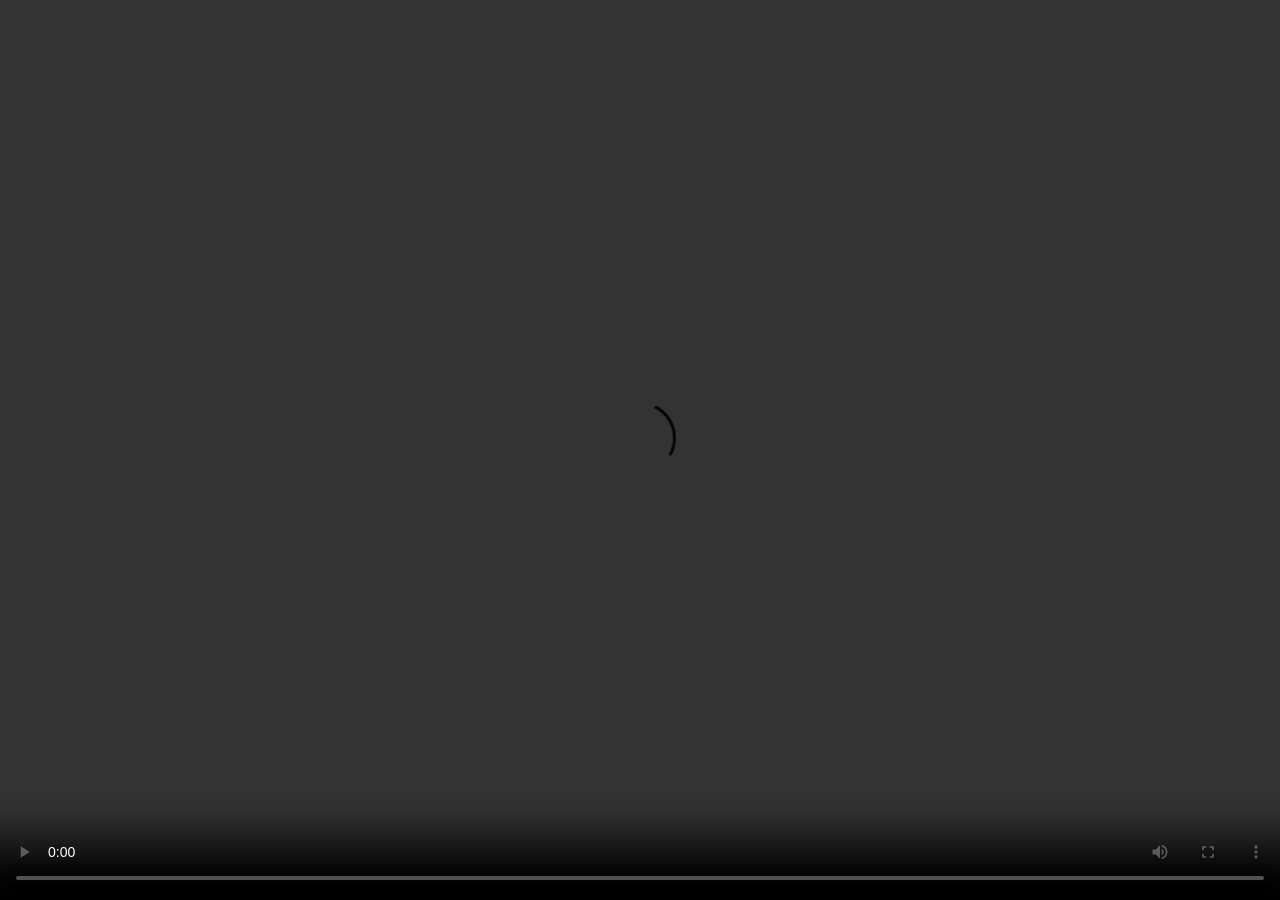
<file: html/index.html>
<!DOCTYPE html>
<html lang="en">

<head>
    <meta charset="UTF-8">
    <meta name="viewport" content="width=device-width, initial-scale=1.0">
    <title>Happy Birthday!</title>
    <!-- Bootstrap CSS -->
    <link href="https://cdn.jsdelivr.net/npm/bootstrap@5.3.2/dist/css/bootstrap.min.css" rel="stylesheet">
    <!-- Google Fonts -->
    <link href="https://fonts.googleapis.com/css2?family=Great+Vibes&family=Inter:wght@600&display=swap"
        rel="stylesheet">
    <!-- Custom CSS -->
    <link rel="stylesheet" href="../css/style.css">
</head>

<body>

    <div class="countdown-wrapper d-flex flex-column align-items-center min-vh-100 position-relative">

        <h1 class="birthday-title text-center mb-5">Happy Birthday<br>to the Fahima!</h1>

        <div class="glass-card mt-3">
            <div id="countdown" class="d-flex justify-content-center align-items-center">
                <div class="time-block">
                    <span id="hours">00</span>
                </div>
                <span class="separator">:</span>
                <div class="time-block">
                    <span id="minutes">00</span>
                </div>
                <span class="separator">:</span>
                <div class="time-block">
                    <span id="seconds">00</span>
                </div>
            </div>
        </div>

    </div>

    <!-- Bootstrap JS (optional) -->
    <script src="https://cdn.jsdelivr.net/npm/bootstrap@5.3.2/dist/js/bootstrap.bundle.min.js"></script>
    <!-- Custom JS -->
    <script src="../js/script.js"></script>
</body>

</html>
</file>
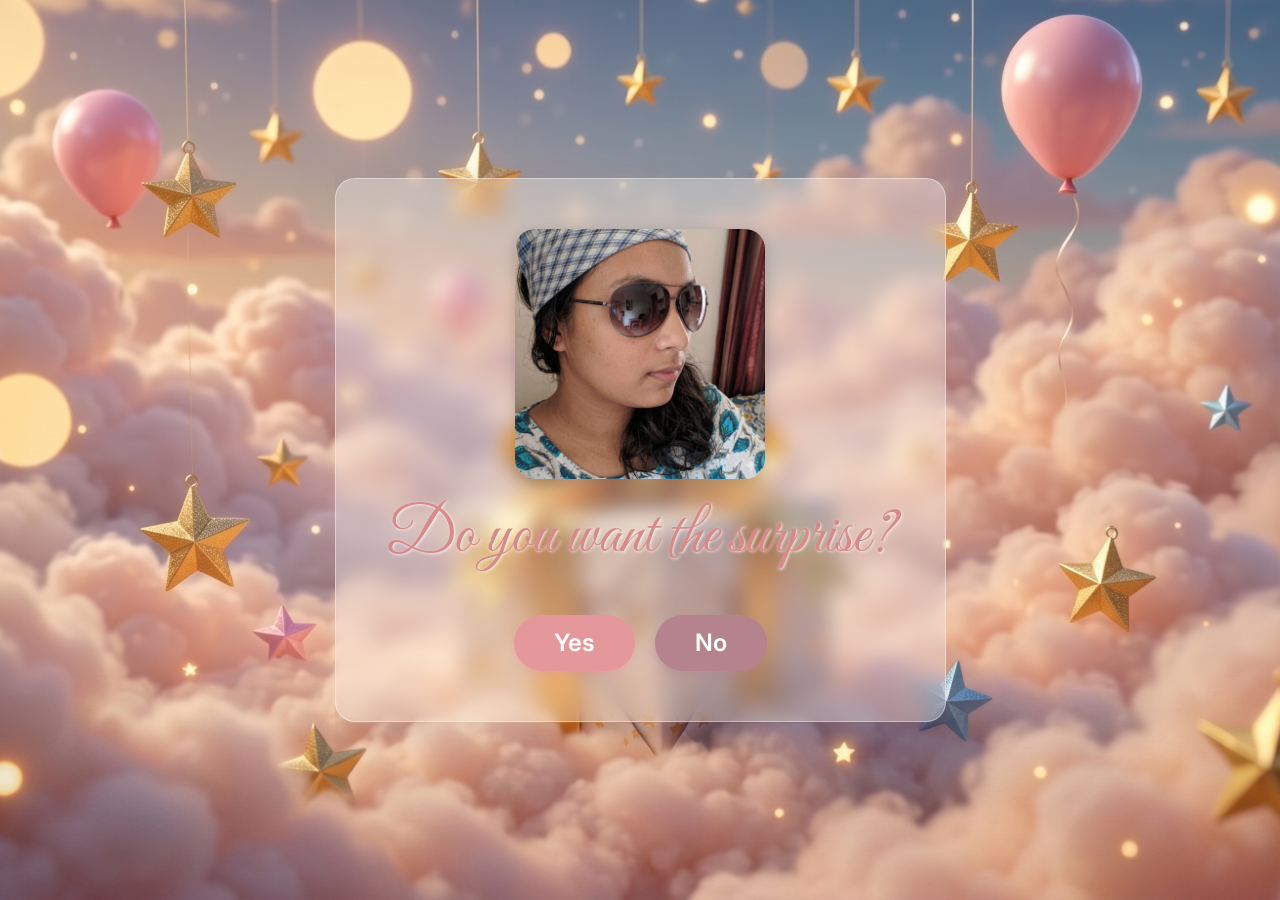
<file: html/surprise.html>
<!DOCTYPE html>
<html lang="en">

<head>
    <meta charset="UTF-8">
    <meta name="viewport" content="width=device-width, initial-scale=1.0">
    <title>Surprise?</title>
    <!-- Bootstrap CSS -->
    <link href="https://cdn.jsdelivr.net/npm/bootstrap@5.3.2/dist/css/bootstrap.min.css" rel="stylesheet">
    <!-- Google Fonts -->
    <link href="https://fonts.googleapis.com/css2?family=Great+Vibes&family=Inter:wght@600&display=swap"
        rel="stylesheet">
    <style>
        body,
        html {
            background-color: #fcece5;
            display: flex;
            justify-content: center;
            align-items: center;
            height: 100vh;
            overflow: hidden;
            margin: 0;
            background-image: url('../images/birthday_bg.png');
            background-size: cover;
            background-position: center bottom;
        }

        .surprise-card {
            background: rgba(255, 255, 255, 0.3);
            backdrop-filter: blur(10px);
            border-radius: 20px;
            padding: 50px;
            text-align: center;
            box-shadow: 0 8px 32px 0 rgba(31, 38, 135, 0.1);
            border: 1px solid rgba(255, 255, 255, 0.4);
        }

        .surprise-title {
            font-family: 'Great Vibes', cursive;
            font-size: 4rem;
            color: #d88a8a;
            margin-bottom: 40px;
            text-shadow: 1px 1px 3px rgba(255, 255, 255, 0.8);
        }

        .btn-yes,
        .btn-no {
            font-family: 'Inter', sans-serif;
            font-size: 1.5rem;
            padding: 10px 40px;
            border-radius: 50px;
            border: none;
            cursor: pointer;
            transition: transform 0.2s;
            font-weight: 600;
        }

        .btn-yes {
            background-color: #e5989b;
            color: white;
            margin-right: 20px;
            box-shadow: 0 4px 10px rgba(229, 152, 155, 0.4);
        }

        .btn-yes:hover {
            background-color: #d88a8a;
            transform: scale(1.1);
        }

        .btn-no {
            background-color: #b5838d;
            color: white;
            position: relative;
            box-shadow: 0 4px 10px rgba(181, 131, 141, 0.4);
        }

        @media (max-width: 768px) {
            .surprise-card {
                padding: 30px 20px;
                width: 90%;
            }

            .surprise-title {
                font-size: 2.8rem;
                margin-bottom: 25px;
            }

            .surprise-card img {
                width: 180px !important;
            }

            .btn-yes,
            .btn-no {
                font-size: 1.2rem;
                padding: 10px 25px;
            }
        }
    </style>
</head>

<body>
    <div class="surprise-card">
        <img src="../images/4.png" alt="Surprise Photo 1"
            style="width: 250px; border-radius: 20px; margin-bottom: 20px; box-shadow: 0 4px 15px rgba(0,0,0,0.2);">
        <h1 class="surprise-title">Do you want the surprise?</h1>
        <div class="d-flex justify-content-center align-items-center position-relative">
            <button class="btn-yes" onclick="window.location.href='surprise2.html'">Yes</button>
            <button class="btn-no" id="btnNo">No</button>
        </div>
    </div>

    <script>
        const btnNo = document.getElementById('btnNo');

        // Simpler joke: The "No" button just skips to a nearby place
        btnNo.addEventListener('mouseover', function () {
            // Pick a random direction to jump (between -150px and +150px)
            const x = (Math.random() - 0.5) * 300;
            const y = (Math.random() - 0.5) * 300;

            btnNo.style.transform = `translate(${x}px, ${y}px)`;
        });
    </script>
</body>

</html>
</file>
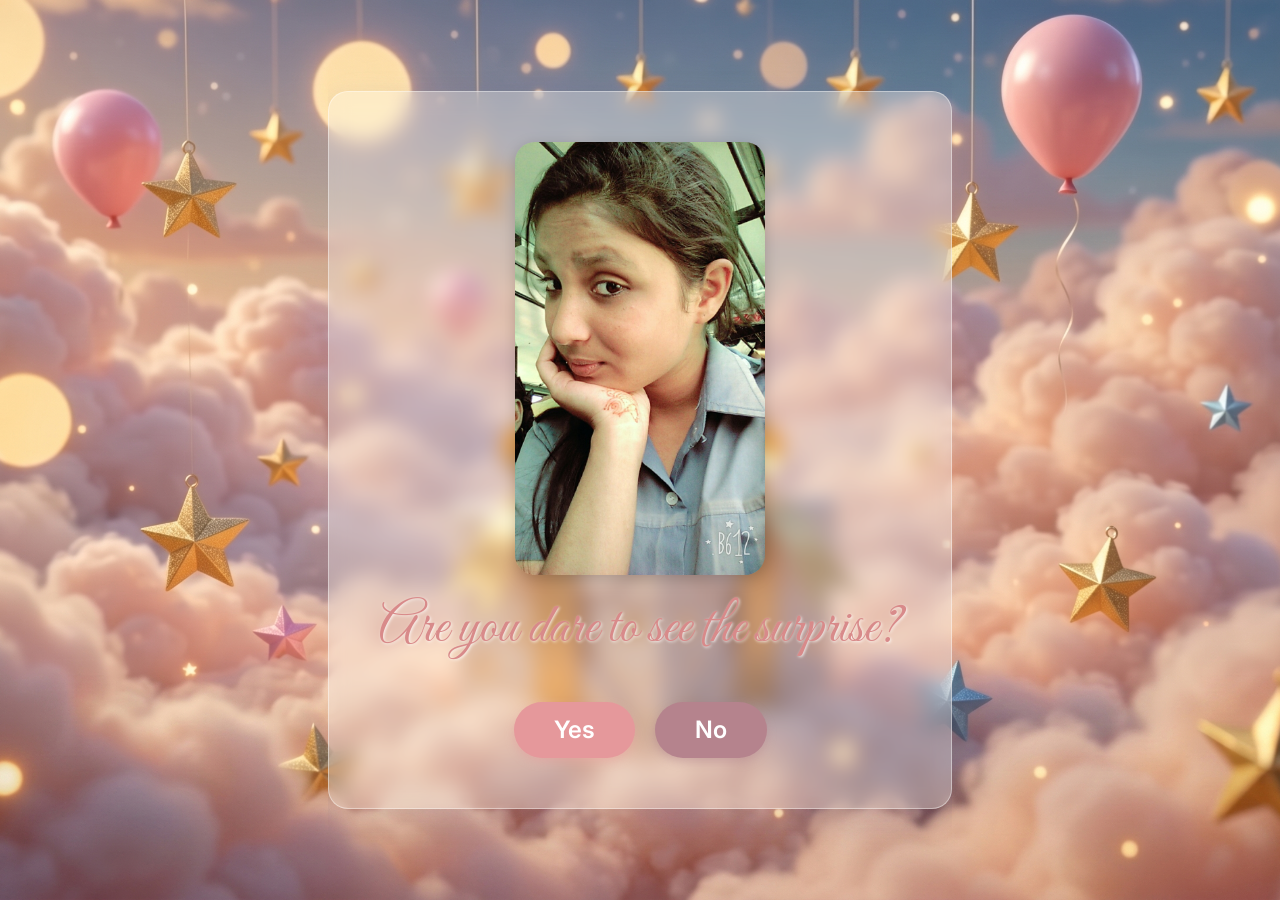
<file: html/surprise2.html>
<!DOCTYPE html>
<html lang="en">

<head>
    <meta charset="UTF-8">
    <meta name="viewport" content="width=device-width, initial-scale=1.0">
    <title>Are you sure?</title>
    <!-- Bootstrap CSS -->
    <link href="https://cdn.jsdelivr.net/npm/bootstrap@5.3.2/dist/css/bootstrap.min.css" rel="stylesheet">
    <!-- Google Fonts -->
    <link href="https://fonts.googleapis.com/css2?family=Great+Vibes&family=Inter:wght@600&display=swap"
        rel="stylesheet">
    <style>
        body,
        html {
            background-color: #fcece5;
            display: flex;
            justify-content: center;
            align-items: center;
            height: 100vh;
            overflow: hidden;
            margin: 0;
            background-image: url('../images/birthday_bg.png');
            background-size: cover;
            background-position: center bottom;
        }

        .surprise-card {
            background: rgba(255, 255, 255, 0.3);
            backdrop-filter: blur(10px);
            border-radius: 20px;
            padding: 50px;
            text-align: center;
            box-shadow: 0 8px 32px 0 rgba(31, 38, 135, 0.1);
            border: 1px solid rgba(255, 255, 255, 0.4);
        }

        .surprise-title {
            font-family: 'Great Vibes', cursive;
            font-size: 3.5rem;
            color: #d88a8a;
            margin-bottom: 40px;
            text-shadow: 1px 1px 3px rgba(255, 255, 255, 0.8);
        }

        .btn-yes,
        .btn-no {
            font-family: 'Inter', sans-serif;
            font-size: 1.5rem;
            padding: 10px 40px;
            border-radius: 50px;
            border: none;
            cursor: pointer;
            transition: transform 0.2s;
            font-weight: 600;
        }

        .btn-yes {
            background-color: #e5989b;
            color: white;
            margin-right: 20px;
            box-shadow: 0 4px 10px rgba(229, 152, 155, 0.4);
        }

        .btn-yes:hover {
            background-color: #d88a8a;
            transform: scale(1.1);
        }

        .btn-no {
            background-color: #b5838d;
            color: white;
            position: relative;
            box-shadow: 0 4px 10px rgba(181, 131, 141, 0.4);
        }

        @media (max-width: 768px) {
            .surprise-card {
                padding: 30px 20px;
                width: 90%;
            }

            .surprise-title {
                font-size: 2.5rem;
                margin-bottom: 25px;
            }

            .surprise-card img {
                width: 180px !important;
            }

            .btn-yes,
            .btn-no {
                font-size: 1.2rem;
                padding: 10px 25px;
            }
        }
    </style>
</head>

<body>
    <div class="surprise-card">
        <img src="../images/5.jpg" alt="Surprise Photo 2"
            style="width: 250px; border-radius: 20px; margin-bottom: 20px; box-shadow: 0 4px 15px rgba(0,0,0,0.2);">
        <h1 class="surprise-title">Are you dare to see the surprise?</h1>
        <div class="d-flex justify-content-center align-items-center position-relative">
            <button class="btn-yes" onclick="window.location.href='surprise3.html'">Yes</button>
            <button class="btn-no" id="btnNo2">No</button>
        </div>
    </div>

    <script>
        const btnNo2 = document.getElementById('btnNo2');

        // Simpler joke: The "No" button just skips to a nearby place
        btnNo2.addEventListener('mouseover', function () {
            // Pick a random direction to jump (between -150px and +150px)
            const x = (Math.random() - 0.5) * 300;
            const y = (Math.random() - 0.5) * 300;

            btnNo2.style.transform = `translate(${x}px, ${y}px)`;
        });
    </script>
</body>

</html>
</file>
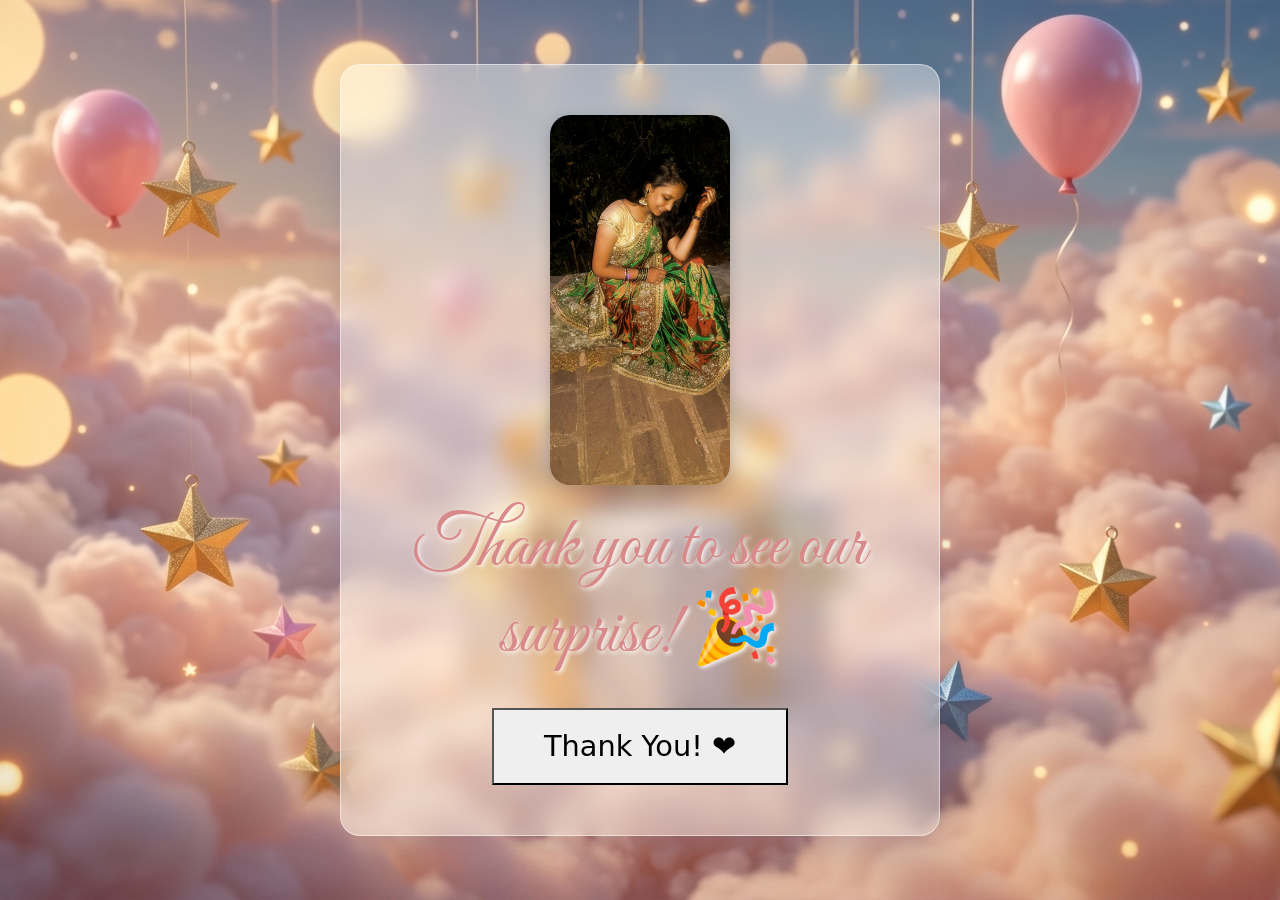
<file: html/surprise3.html>
<!DOCTYPE html>
<html lang="en">
<head>
    <meta charset="UTF-8">
    <meta name="viewport" content="width=device-width, initial-scale=1.0">
    <title>Surprise!</title>
    <!-- Bootstrap CSS -->
    <link href="https://cdn.jsdelivr.net/npm/bootstrap@5.3.2/dist/css/bootstrap.min.css" rel="stylesheet">
    <!-- Google Fonts -->
    <link href="https://fonts.googleapis.com/css2?family=Great+Vibes&family=Inter:wght@600&display=swap" rel="stylesheet">
    <style>
        body, html {
            background-color: #fcece5;
            display: flex;
            justify-content: center;
            align-items: center;
            height: 100vh;
            margin: 0;
            background-image: url('../images/birthday_bg.png');
            background-size: cover;
            background-position: center bottom;
        }
        .surprise-card {
            background: rgba(255, 255, 255, 0.4);
            backdrop-filter: blur(12px);
            border-radius: 20px;
            padding: 50px;
            text-align: center;
            box-shadow: 0 8px 32px 0 rgba(31, 38, 135, 0.15);
            border: 1px solid rgba(255, 255, 255, 0.5);
            max-width: 600px;
        }
        .surprise-title {
            font-family: 'Great Vibes', cursive;
            font-size: 4.5rem;
            color: #d88a8a;
            margin-bottom: 20px;
            text-shadow: 2px 2px 4px rgba(255,255,255,0.9);
        }
        .surprise-text {
            font-family: 'Inter', sans-serif;
            font-size: 1.4rem;
            color: #555;
            line-height: 1.6;
        }
        @media (max-width: 768px) {
            .surprise-card {
                padding: 30px 20px;
                width: 90%;
            }
            .surprise-title {
                font-size: 2.5rem;
                margin-bottom: 20px;
            }
            .surprise-card img {
                width: 130px !important;
            }
            .btn-yes {
                font-size: 1.2rem !important;
                padding: 10px 25px !important;
            }
        }
    </style>
</head>
<body>
    <div class="surprise-card">
        <img src="../images/1.jpg" alt="Surprise Photo 3" style="width: 180px; border-radius: 20px; margin-bottom: 20px; box-shadow: 0 4px 15px rgba(0,0,0,0.2);">
        <h1 class="surprise-title">Thank you to see our surprise! 🎉</h1>
        <button class="btn-yes" onclick="window.location.href='gallery.html'" style="margin: 0; margin-top: 10px; padding: 15px 50px; font-size: 1.8rem;">Thank You! ❤️</button>
    </div>
</body>
</html>
</file>
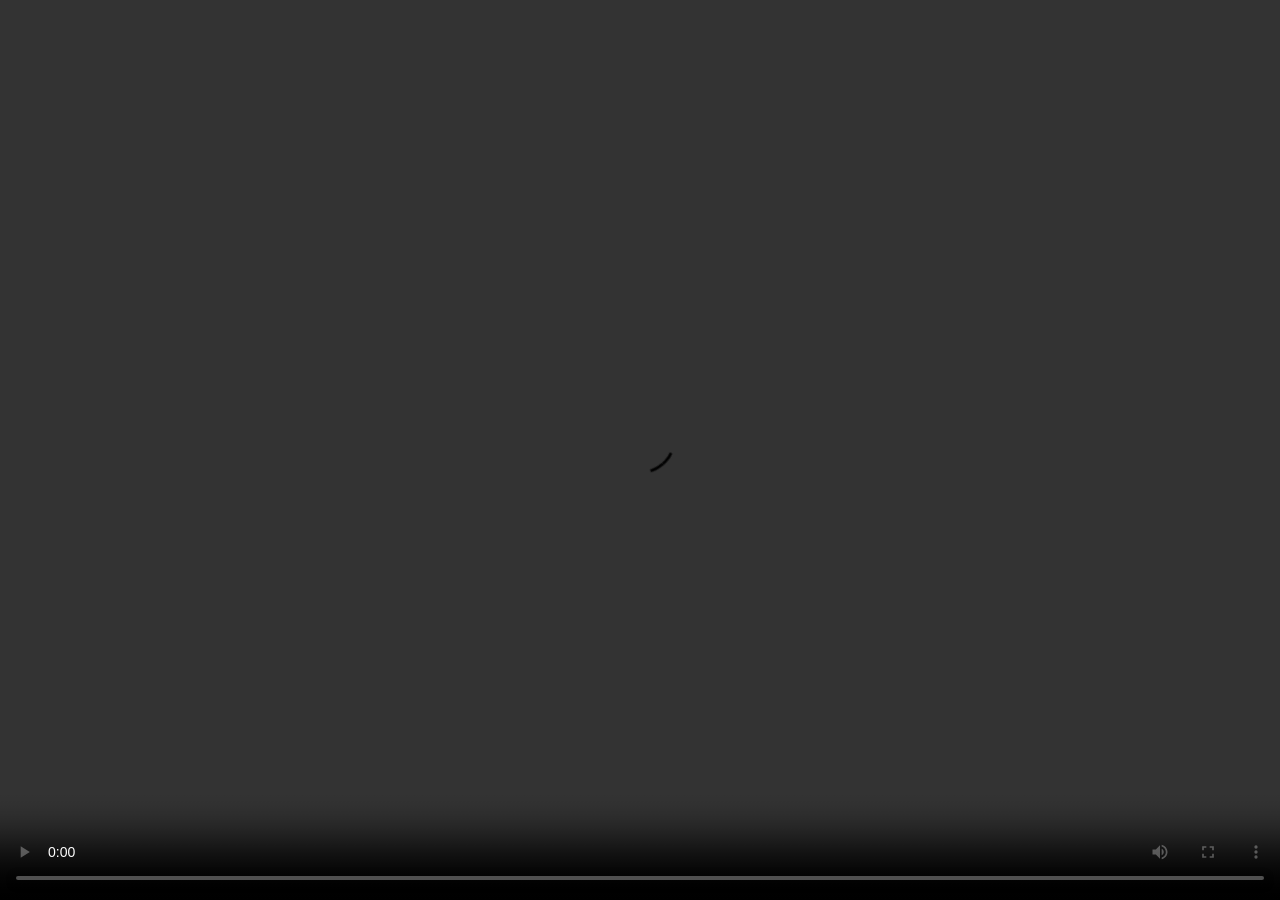
<file: html/video.html>
<!DOCTYPE html>
<html lang="en">

<head>
    <meta charset="UTF-8">
    <meta name="viewport" content="width=device-width, initial-scale=1.0">
    <title>Happy Birthday!</title>
    <!-- Bootstrap CSS -->
    <link href="https://cdn.jsdelivr.net/npm/bootstrap@5.3.2/dist/css/bootstrap.min.css" rel="stylesheet">
    <style>
        body,
        html {
            margin: 0;
            padding: 0;
            width: 100%;
            height: 100%;
            background-color: #000;
            overflow: hidden;
        }

        .full-video {
            position: absolute;
            top: 0;
            left: 0;
            width: 100vw;
            height: 100vh;
            object-fit: cover;
        }
    </style>
</head>

<body>
    <!-- Birthday Video with Autoplay and Controls -->
    <video id="birthdayVideo" autoplay playsinline controls class="full-video">
        <source src="../videos/video2.mp4" type="video/mp4">
        Your browser does not support HTML5 video.
    </video>

    <script>
        // Redirect to the surprise page when the video finishes playing
        document.getElementById('birthdayVideo').addEventListener('ended', function() {
            window.location.href = "surprise.html";
        });
    </script>
</body>

</html>
</file>
<file: css/style.css>
body,
html {
    margin: 0;
    padding: 0;
    width: 100%;
    height: 100%;
    background-color: #fcece5;
    overflow: hidden; /* Prevents scrolling */
}

.bg-video {
    position: fixed;
    top: 0;
    left: 0;
    width: 100vw;
    height: 100vh;
    z-index: -1;
    object-fit: cover;
}

.countdown-wrapper {
    background-image: url('../images/birthday_bg.png');
    background-size: cover;
    background-position: center bottom;
    background-repeat: no-repeat;
    padding: 20px;
    box-sizing: border-box;
    overflow: hidden;
    height: 100vh; /* Fixed exactly to screen height to prevent scroll */
    display: flex;
    flex-direction: column;
    justify-content: flex-start;
    padding-top: 15vh;
    align-items: center;
    position: relative;
    z-index: 1;
}

.birthday-title {
    font-family: 'Great Vibes', cursive;
    color: #dfb28b;
    /* Lighter gold base color */
    /* Scaled up significantly to match the large title */
    font-size: clamp(3rem, 7vw, 6.5rem);
    text-align: center;
    /* Layered text-shadow to create a 3D metallic gold extrusion */
    text-shadow:
        1px 1px 0px #9a6b46,
        2px 2px 0px #8b5a33,
        4px 4px 8px rgba(0, 0, 0, 0.2);
    line-height: 1.2;
    z-index: 2;
    margin: 0 0 40px 0;
    /* Space between title and card */
}

.glass-card {
    background: rgba(255, 255, 255, 0.1);
    backdrop-filter: blur(8px);
    -webkit-backdrop-filter: blur(8px);
    border: 2px solid rgba(255, 255, 255, 0.6);
    border-radius: 20px;
    /* Slightly smaller corners */
    padding: 15px 35px;
    /* Tighter padding so the box is smaller */
    box-shadow: 0 15px 40px rgba(0, 0, 0, 0.08);
    z-index: 2;
    display: flex;
    justify-content: center;
    align-items: center;
    width: auto;
    /* Let the box hug the content tightly */
    max-width: 90%;
}

#countdown {
    font-family: 'Inter', sans-serif;
    display: flex;
    align-items: center;
    justify-content: center;
    width: 100%;
}

.time-block,
.separator {
    /* Even smaller size to fit perfectly */
    font-size: clamp(2rem, 8vw, 6rem);
    line-height: 1;
    color: #ffffff;
    font-weight: 700;
    /* Thicker numbers */
    /* Heavy stroke to match the bronze/gold border */
    -webkit-text-stroke: clamp(1px, 0.4vw, 3px) #b8866b;
    text-shadow: 3px 6px 12px rgba(0, 0, 0, 0.15);
}

.separator {
    padding-bottom: 0.08em;
    margin: 0 0.5vw;
    /* Reduced spacing around the colons */
}

/* Responsive adjustments for mobile */
@media (max-width: 768px) {
    .glass-card {
        padding: 20px 25px;
        border-radius: 20px;
        width: 95%;
    }

    .birthday-title {
        margin: 0 0 20px 0;
    }
}
</file>
